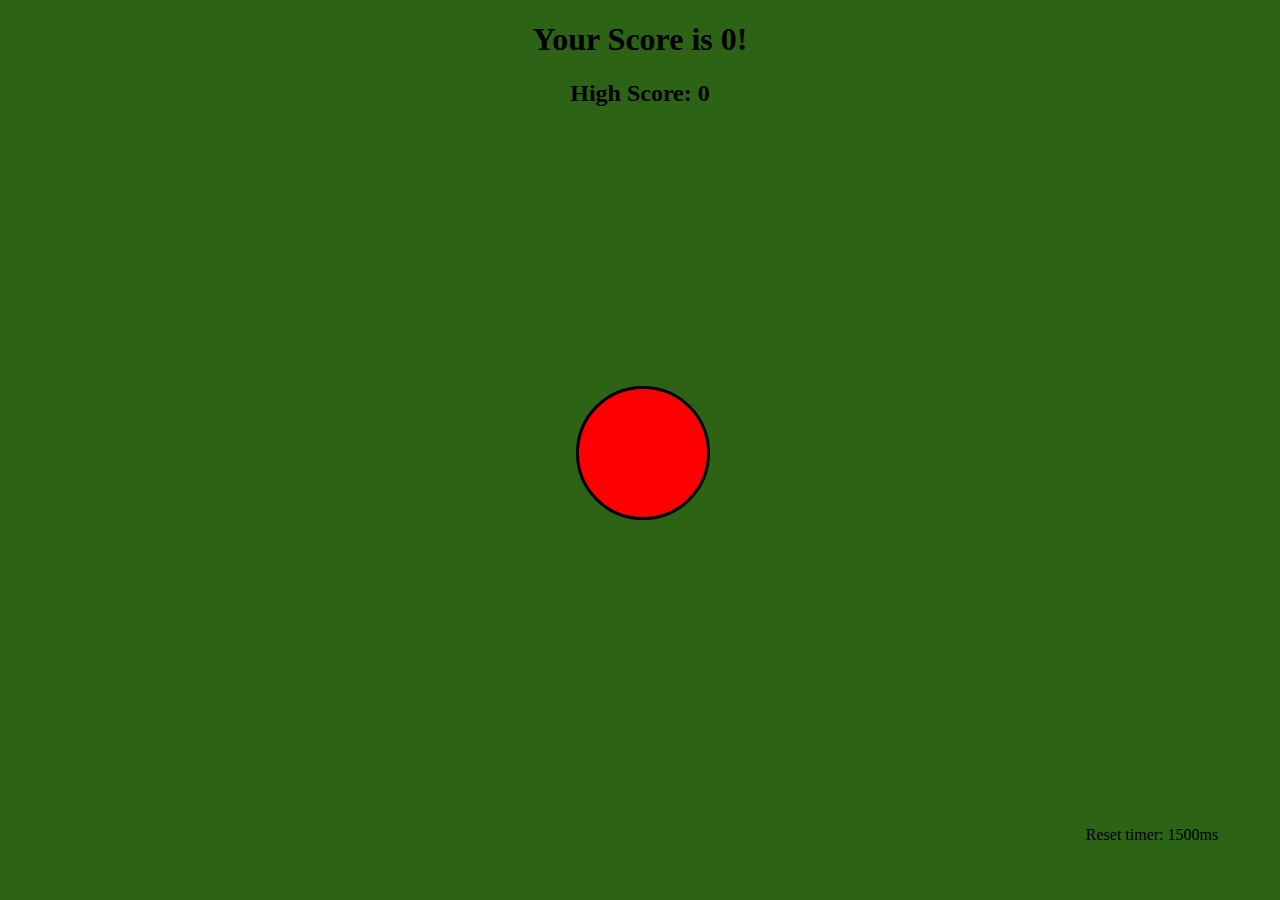
<file: index.html>
<!DOCTYPE html>

<html>
    <head>
        <script src="./dot.js" defer></script>
        <link href="./dot.css" rel="stylesheet">
        
        
        <title>A weird dot game for testing purposes only</title>

        <!-- Google Tag Manager -->
        <script>(function(w,d,s,l,i){w[l]=w[l]||[];w[l].push({'gtm.start':
        new Date().getTime(),event:'gtm.js'});var f=d.getElementsByTagName(s)[0],
        j=d.createElement(s),dl=l!='dataLayer'?'&l='+l:'';j.async=true;j.src=
        'https://www.googletagmanager.com/gtm.js?id='+i+dl;f.parentNode.insertBefore(j,f);
        })(window,document,'script','dataLayer','GTM-PGNV6SN');</script>
        <!-- End Google Tag Manager -->

    </head>
    
    <body id='body'>
        <!-- Google Tag Manager (noscript) -->
        <noscript><iframe src="https://www.googletagmanager.com/ns.html?id=GTM-PGNV6SN"
        height="0" width="0" style="display:none;visibility:hidden"></iframe></noscript>
        <!-- End Google Tag Manager (noscript) -->

        <h1 id='score'>Your Score is 0!</h1>
        <h2 id='high-score'>High Score: 0</h2>
        <iframe width="100%" height="300" scrolling="no" frameborder="no" allow="autoplay" src="https://w.soundcloud.com/player/?url=https%3A//api.soundcloud.com/tracks/707760175&color=%23ff5500&auto_play=true&hide_related=false&show_comments=true&show_user=true&show_reposts=false&show_teaser=true&visual=true">
        </iframe>
    
        
        <div id='circle'>
        </div>
    </body>
</html>
</file>
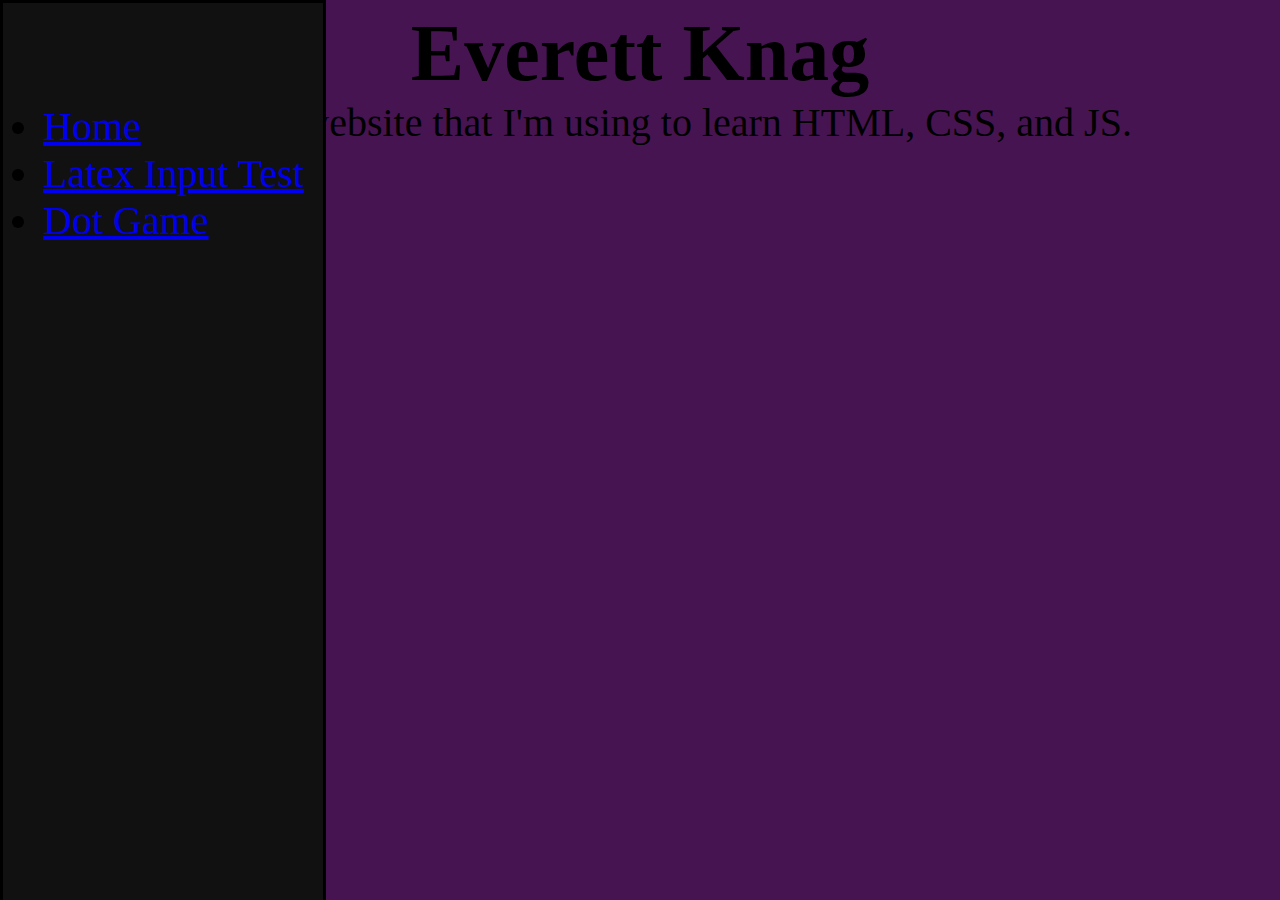
<file: old/index.html>
<!DOCTYPE html>

<html>



<header>
  <link href="./style.css" rel="stylesheet">
  <script src="main.js" defer></script>
</header>

<body>

  <nav>
    <ul>
      <li><a href="./index.html">Home</a></li>
      <li><a href="./latex-input/latex-test.html">Latex Input Test</a></li>
      <li><a href="./mobile/mobile.html">Dot Game</a></li>
    </ul>
  </nav>

  <main>
    <h1>Everett Knag</h1>
    <p>Here is a website that I'm using to learn HTML, CSS, and JS.</p>
  </main>

</body>
 
</html>
</file>
<file: dot.css>
#circle {
    background-color: red;
    width: 10vmax;
    height: 10vmax;
    border: solid;
    border-radius: 50%;
    position: fixed;
    top: 50%;
    left: 50%;
    margin-top: -5vmax;
    margin-left: -5vmax;
}


h1 {
    position: relative;
    width: 100%;
    text-align: center;
}

h2 {
    position: relative;
    width: 100%;
    text-align: center;
}

iframe {
    width: 0px;
    height: 0px;
    position: relative;
    text-align: center;
    overflow: hide;
}
</file>
<file: old/style.css>
html {
    font-size: 40px;
}

body {
    background-color: hsl(290,60%,20%);
}


h1 {
    font-size: 2rem;
    width: auto;
    margin: auto;
    text-align: center;
}

p {
    font-size: 1rem;
    width: auto;
    margin: auto;
    text-align: center;
}

/*https://www.w3schools.com/howto/howto_js_sidenav.asp*/
nav {
    height: 100%; /* 100% Full-height */
    width: 5%; /* 0 width - change this with JavaScript */
    position: fixed; /* Stay in place */
    z-index: 1; /* Stay on top */
    top: 0; /* Stay at the top */
    left: 0;
    background-color: #111; /* Black*/
    overflow-x: hidden; /* Disable horizontal scroll */
    padding-top: 60px; /* Place content 60px from the top */
    transition: 0.5s; /* 0.5 second transition effect to slide in the sidenav */
    border: solid;
}   

nav:hover {
    width: 25%;
    display: block;
}
</file>
